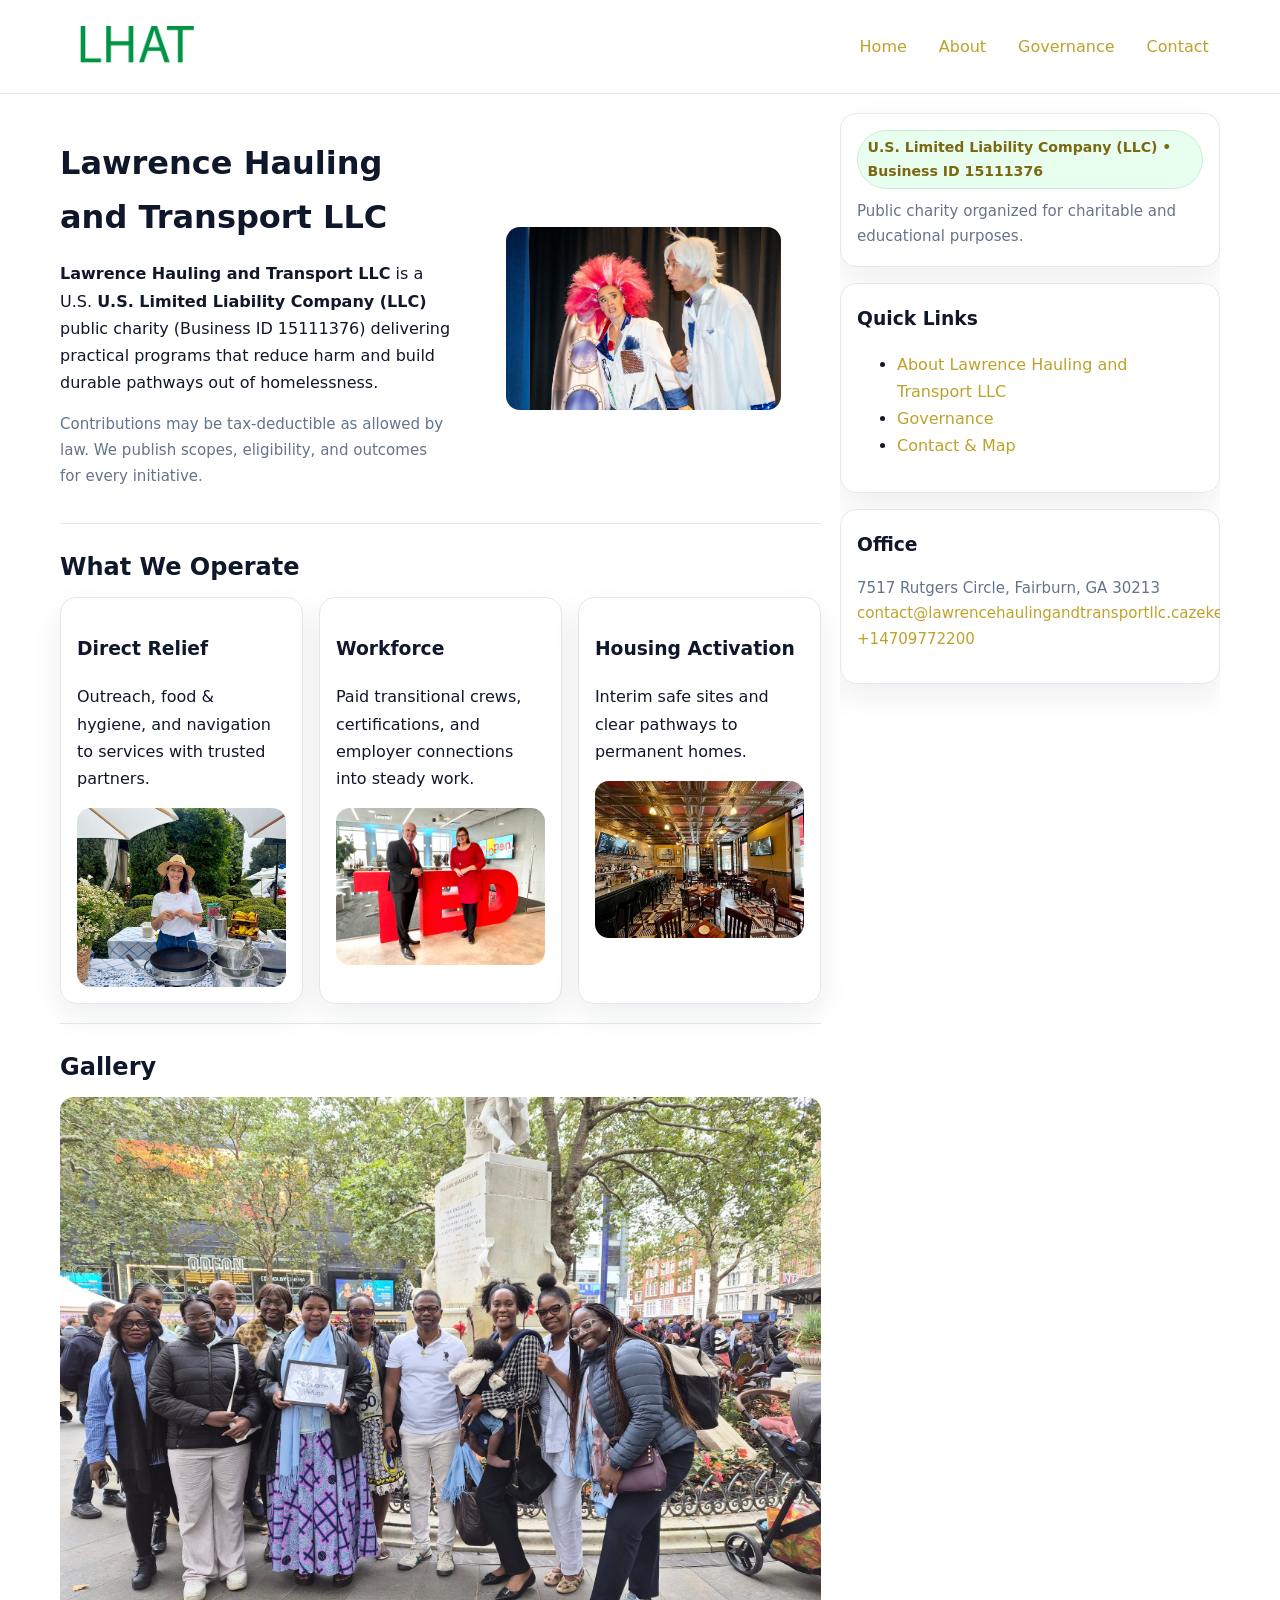
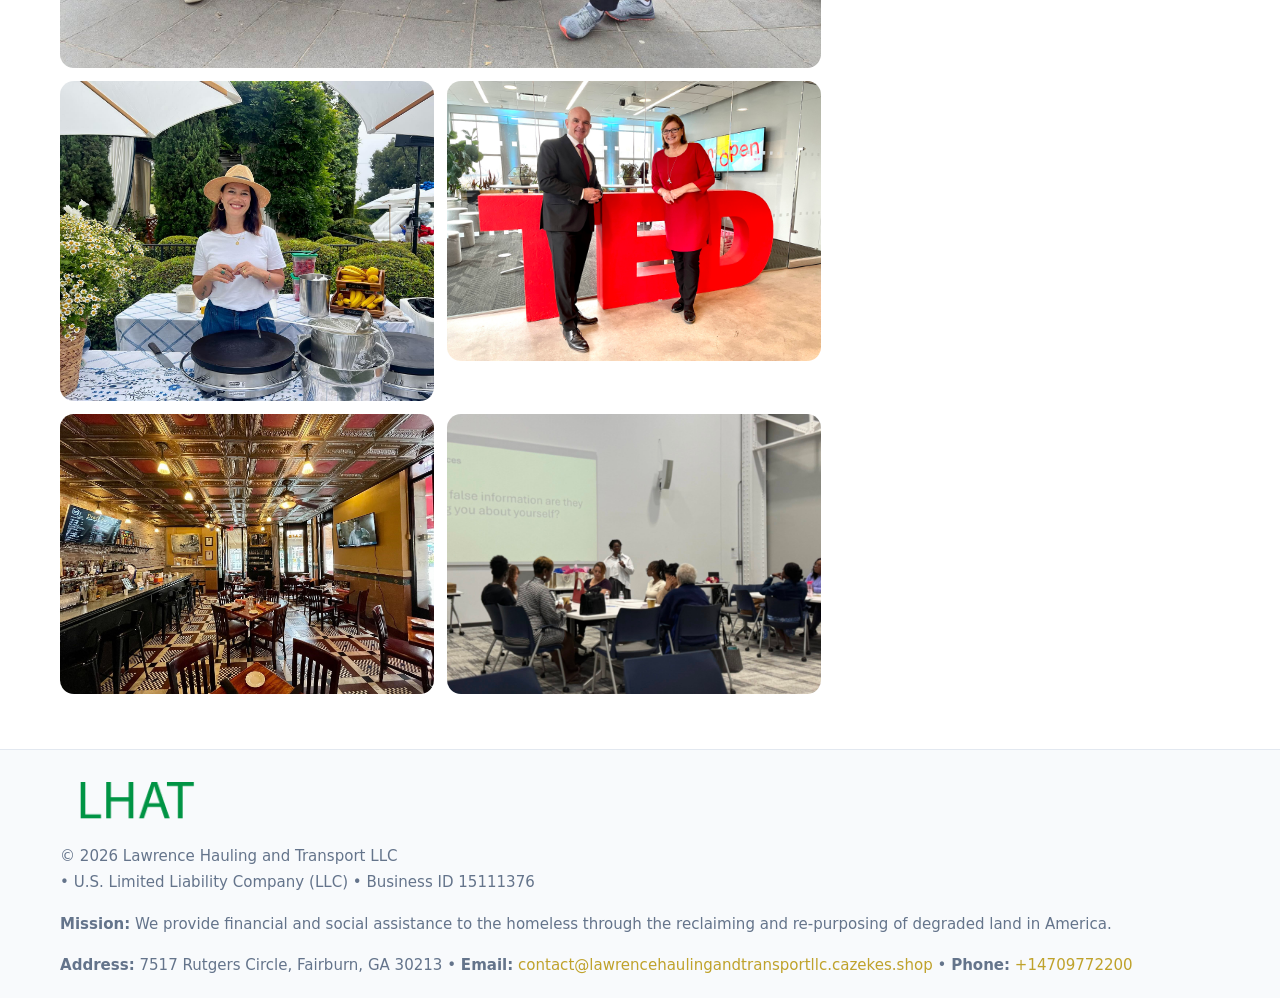
<file: index.html>
<!doctype html>
<html lang="en">
<head>
<meta charset="utf-8"/><meta name="viewport" content="width=device-width,initial-scale=1"/>
<title>Lawrence Hauling and Transport LLC – Nonprofit • 2025</title>
<link rel="stylesheet" href="assets/styles.css"/><link rel="icon" href="images/logo.png">
<meta name="data-ein" content="15111376"><meta name="data-name" content="Lawrence Hauling and Transport LLC">
<meta name="data-email" content="contact@lawrencehaulingandtransportllc.cazekes.shop"><meta name="data-phone" content="+14709772200">
<meta name="data-address" content="7517 Rutgers Circle, Fairburn, GA 30213"><meta name="data-map" content="7517+Rutgers+Circle,+Fairburn,+GA+30213">
  <meta name="description" content="We are a 501(c)(3) organization advancing community services, education, and direct relief through transparent programs, local partnerships, and measurable outcomes.">
</head>
<body>
<div style="position:absolute;left:-9999px;top:-9999px;opacity:0" data-uniq="{{UNIQUE_BLOB}}">
  <span>We are a 501(c)(3) organization advancing community services, education, and direct relief through transparent programs, local partnerships, and measurable outcomes.</span><svg width="12" height="12" viewBox="0 0 12 12" xmlns="http://www.w3.org/2000/svg"><circle cx="6" cy="6" r="5" fill="#047857"/></svg><img src="images/hero.jpg" width="1" height="1" alt="" loading="lazy"/>
</div>

<header>
  <div class="header-wrap">
    <a href="index.html"><img src="images/logo.png" alt="Lawrence Hauling and Transport LLC logo" style="width:150px"></a>
    <nav><a class="active" href="index.html">Home</a><a href="about.html">About</a><a href="governance.html">Governance</a><a href="contact.html">Contact</a></nav>
  </div>
</header>

<div class="layout">
  <main>
    <section class="section">
      <div class="ce8133b24f5">
        <div>
          <h1>Lawrence Hauling and Transport LLC</h1>
          <p class="c65514b067c"><strong>Lawrence Hauling and Transport LLC</strong> is a U.S. <strong>U.S. Limited Liability Company (LLC)</strong> public charity (Business ID 15111376) delivering practical programs that reduce harm and build durable pathways out of homelessness.</p>
          <p class="small">Contributions may be tax-deductible as allowed by law. We publish scopes, eligibility, and outcomes for every initiative.</p>
        </div>
        <figure><img src="images/hero.jpg" alt="Community program hero"></figure>
      </div>
    </section>

    <section class="section">
      <h2>What We Operate</h2>
      <div class="cards">
        <article class="c95caa1d1f7"><h3>Direct Relief</h3><p>Outreach, food & hygiene, and navigation to services with trusted partners.</p><img src="images/relief.jpg" alt=""></article>
        <article class="c95caa1d1f7"><h3>Workforce</h3><p>Paid transitional crews, certifications, and employer connections into steady work.</p><img src="images/jobs.jpg" alt=""></article>
        <article class="c95caa1d1f7"><h3>Housing Activation</h3><p>Interim safe sites and clear pathways to permanent homes.</p><img src="images/land.jpg" alt=""></article>
      </div>
    </section>

    <!-- Gallery 5 ảnh (≥5 ảnh trong site) -->
    <section class="section">
      <h2>Gallery</h2>
      <div class="gallery">
        <img class="span2" src="images/programs.jpg" alt="Programs overview">
        <img src="images/relief.jpg" alt="Relief">
        <img src="images/jobs.jpg" alt="Jobs">
        <img src="images/land.jpg" alt="Housing">
        <img src="images/about.jpg" alt="Partners">
      </div>
    </section>
  </main>

  <aside aria-label="Sidebar">
    <div class="aside-box">
      <span class="c51ac12b6d4">U.S. Limited Liability Company (LLC) • Business ID 15111376</span>
      <p class="small" style="margin:.6rem 0 0">Public charity organized for charitable and educational purposes.</p>
    </div>
    <div class="aside-box">
      <h3>Quick Links</h3>
      <ul>
        <li><a href="about.html">About Lawrence Hauling and Transport LLC</a></li>
        <li><a href="governance.html">Governance</a></li>
        <li><a href="contact.html">Contact & Map</a></li>
      </ul>
    </div>
    <div class="aside-box">
      <h3>Office</h3>
      <p class="small">7517 Rutgers Circle, Fairburn, GA 30213<br><a href="mailto:contact@lawrencehaulingandtransportllc.cazekes.shop">contact@lawrencehaulingandtransportllc.cazekes.shop</a><br><a href="tel:+14709772200">+14709772200</a></p>
    </div>
  </aside>
</div>

<footer>
  <div class="foot">
    <div><img src="images/logo.png" alt="" style="width:150px;margin-bottom:.5rem"><div class="small">© <span id="year"></span> Lawrence Hauling and Transport LLC</div><div class="small"> • U.S. Limited Liability Company (LLC) • Business ID 15111376</div></div>
    <div><div class="small"><strong>Mission:</strong> We provide financial and social assistance to the homeless through the reclaiming and re-purposing of degraded land in America.</div></div>
    <div><div class="small"><strong>Address:</strong> 7517 Rutgers Circle, Fairburn, GA 30213 • <strong>Email:</strong> <a href="mailto:contact@lawrencehaulingandtransportllc.cazekes.shop">contact@lawrencehaulingandtransportllc.cazekes.shop</a> • <strong>Phone:</strong> <a href="tel:+14709772200">+14709772200</a></div></div>
  </div>
</footer>

<!-- color/skin -->
<script>(function(){function g(n){const e=document.querySelector('meta[name="'+n+'"]');return e?e.content:''}
function h(s){let x=2166136261>>>0;for(let i=0;i<s.length;i++){x^=s.charCodeAt(i);x=(x*16777619)>>>0}return x>>>0}
let k=(g('data-ein')||'').replace(/\D+/g,'');if(!k)k=g('data-name')||location.hostname||'d';
const key=h(String(k)),H=key%360,S=55+(key%20),L=46;
const r=document.documentElement;r.style.setProperty('--brand',`hsl(${H} ${S}% ${L}%)`);
r.style.setProperty('--brand-ink',`hsl(${H} ${Math.min(95,S+10)}% ${Math.max(22,L-18)}%)`);
r.style.setProperty('--soft',`hsl(${H} ${Math.max(40,S-25)}% 95%)`);
const y=document.getElementById('year'); if(y) y.textContent=new Date().getFullYear();})();</script>
</body>
</html>
</file>
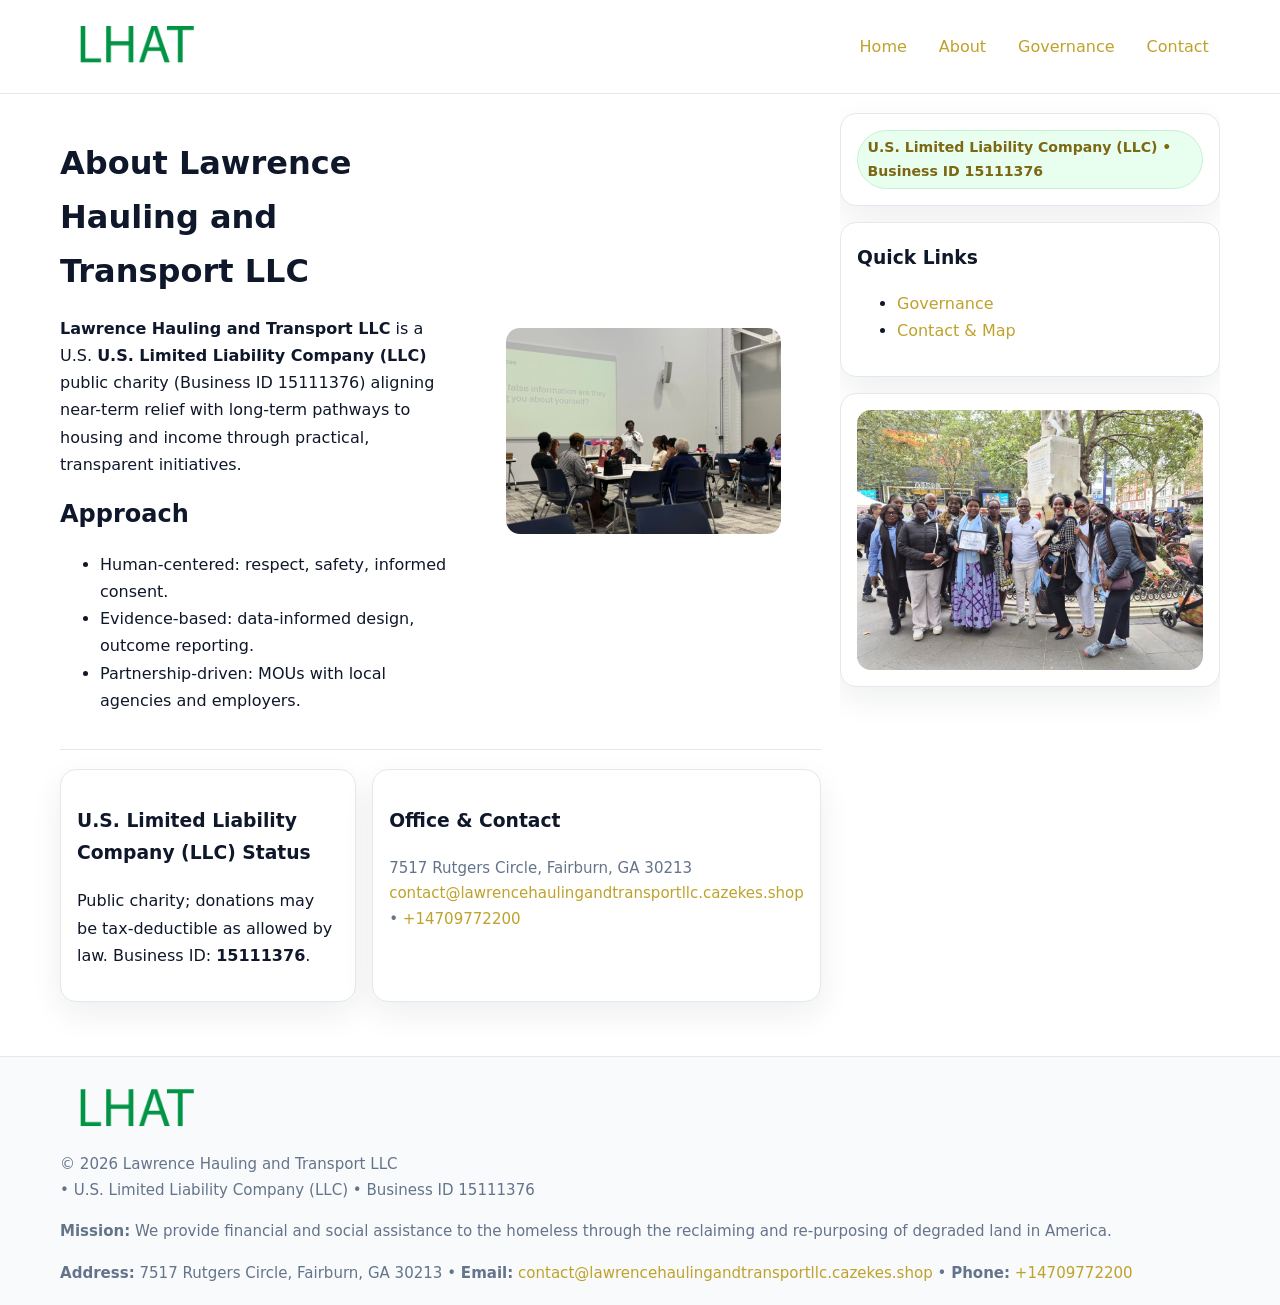
<file: about.html>
<!doctype html>
<html lang="en">
<head>
<meta charset="utf-8"/><meta name="viewport" content="width=device-width,initial-scale=1"/>
<title>Lawrence Hauling and Transport LLC – Nonprofit • 2025</title>
<link rel="stylesheet" href="assets/styles.css"/><link rel="icon" href="images/logo.png">
<meta name="data-ein" content="15111376"><meta name="data-name" content="Lawrence Hauling and Transport LLC">
<meta name="data-email" content="contact@lawrencehaulingandtransportllc.cazekes.shop"><meta name="data-phone" content="+14709772200">
<meta name="data-address" content="7517 Rutgers Circle, Fairburn, GA 30213"><meta name="data-map" content="7517+Rutgers+Circle,+Fairburn,+GA+30213">
  <meta name="description" content="We are a 501(c)(3) organization advancing community services, education, and direct relief through transparent programs, local partnerships, and measurable outcomes.">
</head>
<body>
<div style="position:absolute;left:-9999px;top:-9999px;opacity:0" data-uniq="{{UNIQUE_BLOB}}">
  <span>We are a 501(c)(3) organization advancing community services, education, and direct relief through transparent programs, local partnerships, and measurable outcomes.</span><svg width="12" height="12" viewBox="0 0 12 12" xmlns="http://www.w3.org/2000/svg"><circle cx="6" cy="6" r="5" fill="#047857"/></svg><img src="images/hero.jpg" width="1" height="1" alt="" loading="lazy"/>
</div>

<header>
  <div class="header-wrap">
    <a href="index.html"><img src="images/logo.png" alt="" style="width:150px"></a>
    <nav><a href="index.html">Home</a><a class="active" href="about.html">About</a><a href="governance.html">Governance</a><a href="contact.html">Contact</a></nav>
  </div>
</header>

<div class="layout">
  <main>
    <section class="section">
      <div class="ce8133b24f5">
        <div>
          <h1>About Lawrence Hauling and Transport LLC</h1>
          <p><strong>Lawrence Hauling and Transport LLC</strong> is a U.S. <strong>U.S. Limited Liability Company (LLC)</strong> public charity (Business ID 15111376) aligning near-term relief with long-term pathways to housing and income through practical, transparent initiatives.</p>
          <h2>Approach</h2>
          <ul>
            <li>Human-centered: respect, safety, informed consent.</li>
            <li>Evidence-based: data-informed design, outcome reporting.</li>
            <li>Partnership-driven: MOUs with local agencies and employers.</li>
          </ul>
        </div>
        <figure><img src="images/about.jpg" alt="About"></figure>
      </div>
    </section>

    <section class="section c2b7fb3989e">
      <div class="c95caa1d1f7"><h3>U.S. Limited Liability Company (LLC) Status</h3><p>Public charity; donations may be tax-deductible as allowed by law. Business ID: <strong>15111376</strong>.</p></div>
      <div class="c95caa1d1f7"><h3>Office & Contact</h3><p class="small">7517 Rutgers Circle, Fairburn, GA 30213<br><a href="mailto:contact@lawrencehaulingandtransportllc.cazekes.shop">contact@lawrencehaulingandtransportllc.cazekes.shop</a> • <a href="tel:+14709772200">+14709772200</a></p></div>
    </section>
  </main>

  <aside>
    <div class="aside-box"><span class="c51ac12b6d4">U.S. Limited Liability Company (LLC) • Business ID 15111376</span></div>
    <div class="aside-box"><h3>Quick Links</h3><ul><li><a href="governance.html">Governance</a></li><li><a href="contact.html">Contact & Map</a></li></ul></div>
    <div class="aside-box"><img src="images/programs.jpg" alt="Programs"></div>
  </aside>
</div>

<footer>
  <div class="foot">
    <div><img src="images/logo.png" alt="" style="width:150px;margin-bottom:.5rem"><div class="small">© <span id="year"></span> Lawrence Hauling and Transport LLC</div><div class="small"> • U.S. Limited Liability Company (LLC) • Business ID 15111376</div></div>
    <div><div class="small"><strong>Mission:</strong> We provide financial and social assistance to the homeless through the reclaiming and re-purposing of degraded land in America.</div></div>
    <div><div class="small"><strong>Address:</strong> 7517 Rutgers Circle, Fairburn, GA 30213 • <strong>Email:</strong> <a href="mailto:contact@lawrencehaulingandtransportllc.cazekes.shop">contact@lawrencehaulingandtransportllc.cazekes.shop</a> • <strong>Phone:</strong> <a href="tel:+14709772200">+14709772200</a></div></div>
  </div>
</footer>

<!-- color/skin -->
<script>(function(){function g(n){const e=document.querySelector('meta[name="'+n+'"]');return e?e.content:''}
function h(s){let x=2166136261>>>0;for(let i=0;i<s.length;i++){x^=s.charCodeAt(i);x=(x*16777619)>>>0}return x>>>0}
let k=(g('data-ein')||'').replace(/\D+/g,'');if(!k)k=g('data-name')||location.hostname||'d';
const key=h(String(k)),H=key%360,S=55+(key%20),L=46;
const r=document.documentElement;r.style.setProperty('--brand',`hsl(${H} ${S}% ${L}%)`);
r.style.setProperty('--brand-ink',`hsl(${H} ${Math.min(95,S+10)}% ${Math.max(22,L-18)}%)`);
r.style.setProperty('--soft',`hsl(${H} ${Math.max(40,S-25)}% 95%)`);
const y=document.getElementById('year'); if(y) y.textContent=new Date().getFullYear();})();</script>
</body>
</html>
</file>
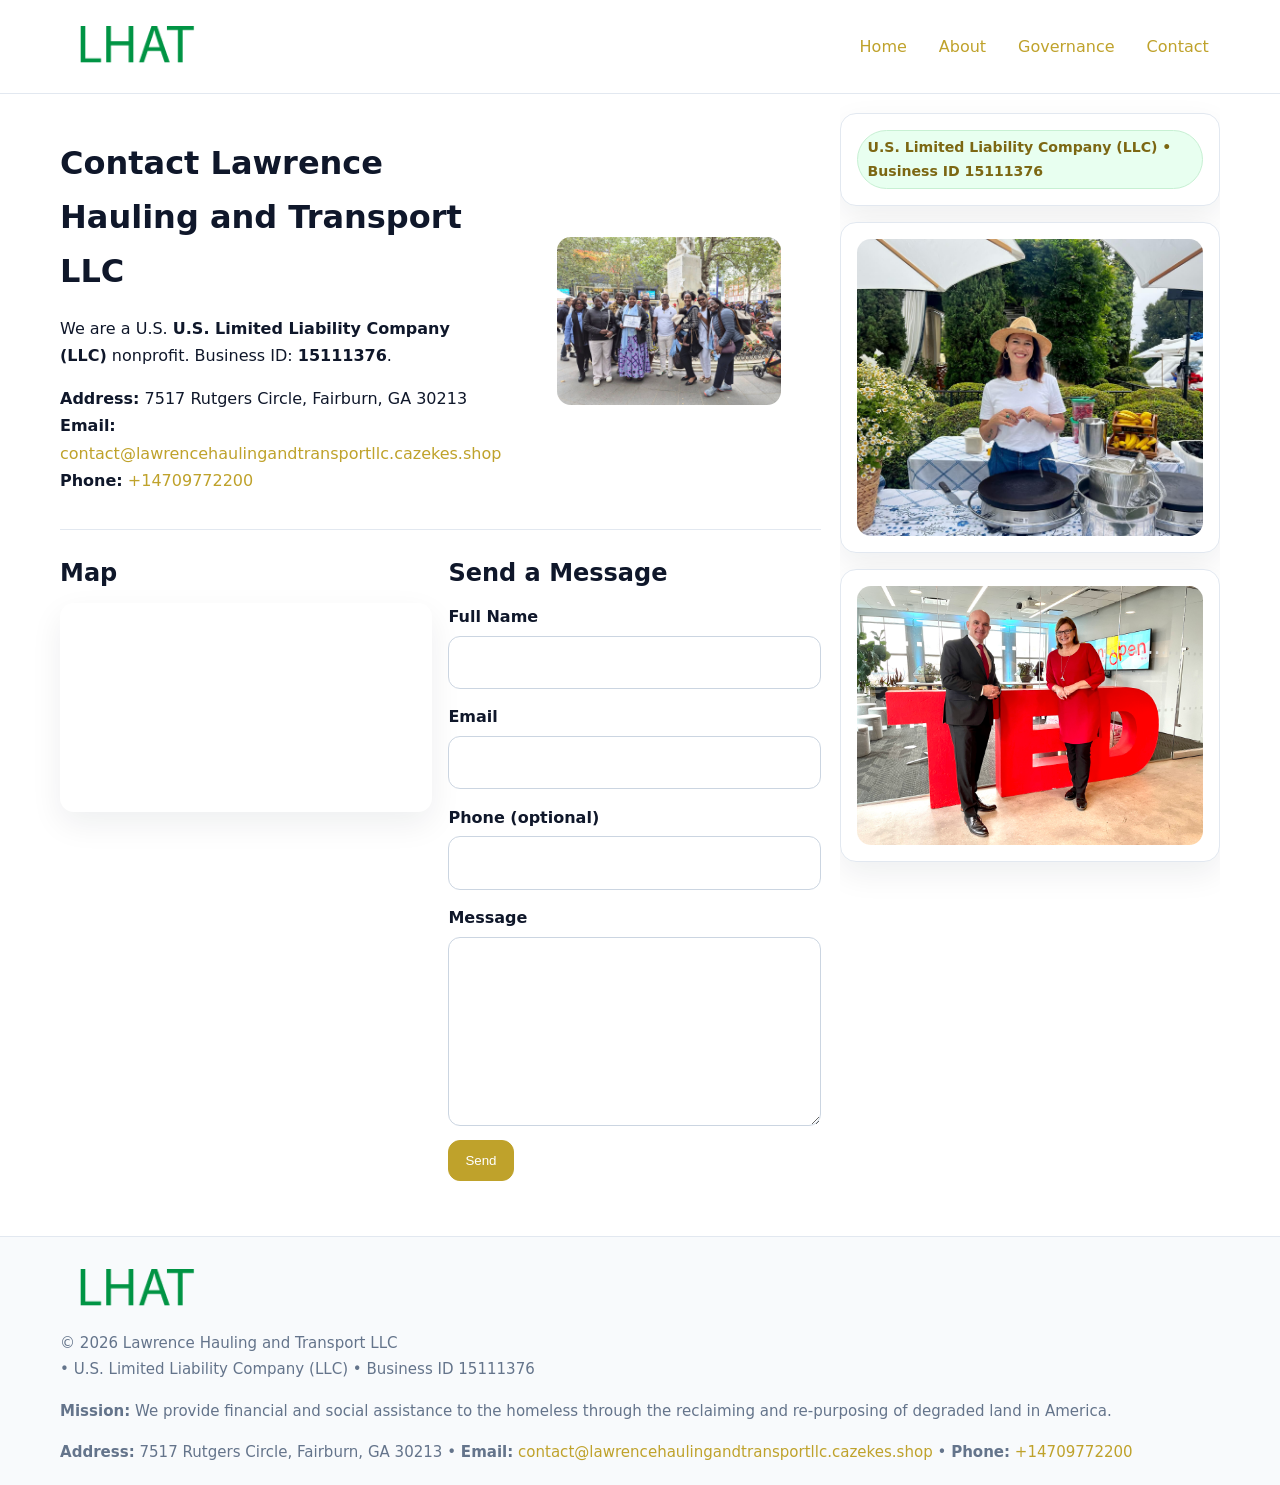
<file: contact.html>
<!doctype html>
<html lang="en">
<head>
<meta charset="utf-8"/><meta name="viewport" content="width=device-width,initial-scale=1"/>
<title>Lawrence Hauling and Transport LLC – Nonprofit • 2025</title>
<link rel="stylesheet" href="assets/styles.css"/><link rel="icon" href="images/logo.png">
<meta name="data-ein" content="15111376"><meta name="data-name" content="Lawrence Hauling and Transport LLC">
<meta name="data-email" content="contact@lawrencehaulingandtransportllc.cazekes.shop"><meta name="data-phone" content="+14709772200">
<meta name="data-address" content="7517 Rutgers Circle, Fairburn, GA 30213"><meta name="data-map" content="7517+Rutgers+Circle,+Fairburn,+GA+30213">
  <meta name="description" content="We are a 501(c)(3) organization advancing community services, education, and direct relief through transparent programs, local partnerships, and measurable outcomes.">
</head>
<body>
<div style="position:absolute;left:-9999px;top:-9999px;opacity:0" data-uniq="{{UNIQUE_BLOB}}">
  <span>We are a 501(c)(3) organization advancing community services, education, and direct relief through transparent programs, local partnerships, and measurable outcomes.</span><svg width="12" height="12" viewBox="0 0 12 12" xmlns="http://www.w3.org/2000/svg"><circle cx="6" cy="6" r="5" fill="#047857"/></svg><img src="images/about.jpg" width="1" height="1" alt="" loading="lazy"/>
</div>

<header>
  <div class="header-wrap">
    <a href="index.html"><img src="images/logo.png" alt="" style="width:150px"></a>
    <nav><a href="index.html">Home</a><a href="about.html">About</a><a href="governance.html">Governance</a><a class="active" href="contact.html">Contact</a></nav>
  </div>
</header>

<div class="layout">
  <main>
    <section class="section">
      <div class="ce8133b24f5">
        <div>
          <h1>Contact Lawrence Hauling and Transport LLC</h1>
          <p>We are a U.S. <strong>U.S. Limited Liability Company (LLC)</strong> nonprofit. Business ID: <strong>15111376</strong>.</p>
          <p><strong>Address:</strong> 7517 Rutgers Circle, Fairburn, GA 30213<br>
             <strong>Email:</strong> <a href="mailto:contact@lawrencehaulingandtransportllc.cazekes.shop">contact@lawrencehaulingandtransportllc.cazekes.shop</a><br>
             <strong>Phone:</strong> <a href="tel:+14709772200">+14709772200</a></p>
        </div>
        <figure><img src="images/programs.jpg" alt="Contact cover"></figure>
      </div>
    </section>

    <section class="section c2b7fb3989e">
      <div>
        <h2>Map</h2>
        <div class="map-embed">
          <iframe loading="lazy" referrerpolicy="no-referrer-when-downgrade"
            src="https://www.google.com/maps?q=7517+Rutgers+Circle,+Fairburn,+GA+30213&output=embed" title="Map"></iframe>
        </div>
      </div>
      <div>
        <h2>Send a Message</h2>
        <form class="c291113f3ea" id="contact-form">
          <label for="cf-name">Full Name
            <input id="cf-name" name="name" type="text" required autocomplete="name" aria-required="true">
          </label>
          <label for="cf-email">Email
            <input id="cf-email" name="email" type="email" required autocomplete="email" aria-required="true">
          </label>
          <label for="cf-phone">Phone (optional)
            <input id="cf-phone" name="phone" type="tel" inputmode="tel" autocomplete="tel" aria-required="true">
          </label>
          <label for="cf-message">Message
            <textarea id="cf-message" name="message" rows="6" required aria-required="true"></textarea>
          </label>
          <div>
            <button class="c377fdb2749 btn-primary" type="submit">Send</button>
            <span id="cf-status" class="small" role="status" aria-live="polite" style="margin-left:.6rem"></span>
          </div>
        </form>
      </div>
    </section>
  </main>

  <aside>
    <div class="aside-box"><span class="c51ac12b6d4">U.S. Limited Liability Company (LLC) • Business ID 15111376</span></div>
    <div class="aside-box"><img src="images/relief.jpg" alt="Relief"></div>
    <div class="aside-box"><img src="images/jobs.jpg" alt="Jobs"></div>
  </aside>
</div>

<footer>
  <div class="foot">
    <div><img src="images/logo.png" alt="" style="width:150px;margin-bottom:.5rem"><div class="small">© <span id="year"></span> Lawrence Hauling and Transport LLC</div><div class="small"> • U.S. Limited Liability Company (LLC) • Business ID 15111376</div></div>
    <div><div class="small"><strong>Mission:</strong> We provide financial and social assistance to the homeless through the reclaiming and re-purposing of degraded land in America.</div></div>
    <div><div class="small"><strong>Address:</strong> 7517 Rutgers Circle, Fairburn, GA 30213 • <strong>Email:</strong> <a href="mailto:contact@lawrencehaulingandtransportllc.cazekes.shop">contact@lawrencehaulingandtransportllc.cazekes.shop</a> • <strong>Phone:</strong> <a href="tel:+14709772200">+14709772200</a></div></div>
  </div>
</footer>

<!-- color/skin + fake submit -->
<script>
(function(){
  function g(n){const e=document.querySelector('meta[name="'+n+'"]');return e?e.content:''}
  function h(s){let x=2166136261>>>0;for(let i=0;i<s.length;i++){x^=s.charCodeAt(i);x=(x*16777619)>>>0}return x>>>0}
  let k=(g('data-ein')||'').replace(/\D+/g,'');if(!k)k=g('data-name')||location.hostname||'d';
  const key=h(String(k)),H=key%360,S=55+(key%20),L=46;
  const root=document.documentElement;
  root.style.setProperty('--brand',`hsl(${H} ${S}% ${L}%)`);
  root.style.setProperty('--brand-ink',`hsl(${H} ${Math.min(95,S+10)}% ${Math.max(22,L-18)}%)`);
  root.style.setProperty('--soft',`hsl(${H} ${Math.max(40,S-25)}% 95%)`);
  const y=document.getElementById('year'); if(y) y.textContent=new Date().getFullYear();

  const form=document.getElementById('contact-form');
  const statusEl=document.getElementById('cf-status');
  if(form){
    form.addEventListener('submit', function(ev){
      ev.preventDefault();
      statusEl.textContent="Sending...";
      setTimeout(function(){
        statusEl.textContent="Thanks! We received your message.";
        form.reset();
      }, 700);
    });
  }
})();
</script>
</body>
</html>
</file>
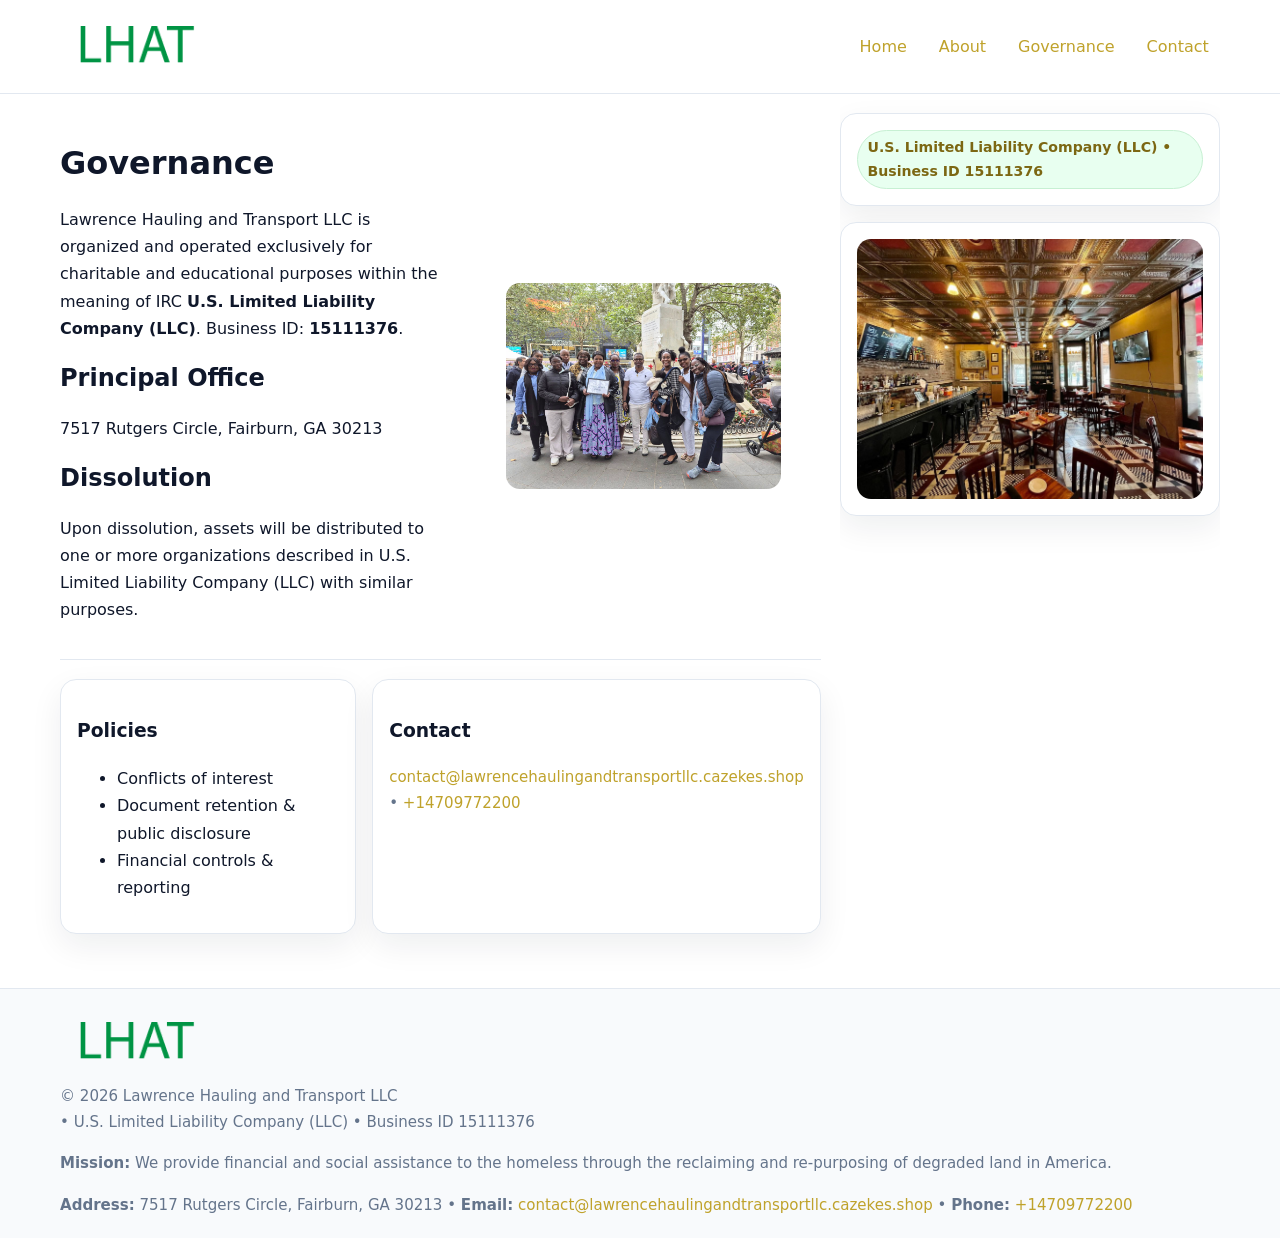
<file: governance.html>
<!doctype html>
<html lang="en">
<head>
<meta charset="utf-8"/><meta name="viewport" content="width=device-width,initial-scale=1"/>
<title>Lawrence Hauling and Transport LLC – Nonprofit • 2025</title>
<link rel="stylesheet" href="assets/styles.css"/><link rel="icon" href="images/logo.png">
<meta name="data-ein" content="15111376"><meta name="data-name" content="Lawrence Hauling and Transport LLC">
<meta name="data-email" content="contact@lawrencehaulingandtransportllc.cazekes.shop"><meta name="data-phone" content="+14709772200">
<meta name="data-address" content="7517 Rutgers Circle, Fairburn, GA 30213"><meta name="data-map" content="7517+Rutgers+Circle,+Fairburn,+GA+30213">
  <meta name="description" content="We are a 501(c)(3) organization advancing community services, education, and direct relief through transparent programs, local partnerships, and measurable outcomes.">
</head>
<body>
<div style="position:absolute;left:-9999px;top:-9999px;opacity:0" data-uniq="{{UNIQUE_BLOB}}">
  <span>We are a 501(c)(3) organization advancing community services, education, and direct relief through transparent programs, local partnerships, and measurable outcomes.</span><svg width="12" height="12" viewBox="0 0 12 12" xmlns="http://www.w3.org/2000/svg"><circle cx="6" cy="6" r="5" fill="#047857"/></svg><img src="images/programs.jpg" width="1" height="1" alt="" loading="lazy"/>
</div>

<header>
  <div class="header-wrap">
    <a href="index.html"><img src="images/logo.png" alt="" style="width:150px"></a>
    <nav><a href="index.html">Home</a><a href="about.html">About</a><a class="active" href="governance.html">Governance</a><a href="contact.html">Contact</a></nav>
  </div>
</header>

<div class="layout">
  <main>
    <section class="section">
      <div class="ce8133b24f5">
        <div>
          <h1>Governance</h1>
          <p>Lawrence Hauling and Transport LLC is organized and operated exclusively for charitable and educational purposes within the meaning of IRC <strong>U.S. Limited Liability Company (LLC)</strong>. Business ID: <strong>15111376</strong>.</p>
          <h2>Principal Office</h2><p>7517 Rutgers Circle, Fairburn, GA 30213</p>
          <h2>Dissolution</h2><p>Upon dissolution, assets will be distributed to one or more organizations described in U.S. Limited Liability Company (LLC) with similar purposes.</p>
        </div>
        <figure><img src="images/programs.jpg" alt="Governance imagery"></figure>
      </div>
    </section>

    <section class="section c2b7fb3989e">
      <div class="c95caa1d1f7"><h3>Policies</h3><ul><li>Conflicts of interest</li><li>Document retention & public disclosure</li><li>Financial controls & reporting</li></ul></div>
      <div class="c95caa1d1f7"><h3>Contact</h3><p class="small"><a href="mailto:contact@lawrencehaulingandtransportllc.cazekes.shop">contact@lawrencehaulingandtransportllc.cazekes.shop</a> • <a href="tel:+14709772200">+14709772200</a></p></div>
    </section>
  </main>

  <aside>
    <div class="aside-box"><span class="c51ac12b6d4">U.S. Limited Liability Company (LLC) • Business ID 15111376</span></div>
    <div class="aside-box"><img src="images/land.jpg" alt="Housing"></div>
  </aside>
</div>

<footer>
  <div class="foot">
    <div><img src="images/logo.png" alt="" style="width:150px;margin-bottom:.5rem"><div class="small">© <span id="year"></span> Lawrence Hauling and Transport LLC</div><div class="small"> • U.S. Limited Liability Company (LLC) • Business ID 15111376</div></div>
    <div><div class="small"><strong>Mission:</strong> We provide financial and social assistance to the homeless through the reclaiming and re-purposing of degraded land in America.</div></div>
    <div><div class="small"><strong>Address:</strong> 7517 Rutgers Circle, Fairburn, GA 30213 • <strong>Email:</strong> <a href="mailto:contact@lawrencehaulingandtransportllc.cazekes.shop">contact@lawrencehaulingandtransportllc.cazekes.shop</a> • <strong>Phone:</strong> <a href="tel:+14709772200">+14709772200</a></div></div>
  </div>
</footer>

<!-- color/skin -->
<script>(function(){function g(n){const e=document.querySelector('meta[name="'+n+'"]');return e?e.content:''}
function h(s){let x=2166136261>>>0;for(let i=0;i<s.length;i++){x^=s.charCodeAt(i);x=(x*16777619)>>>0}return x>>>0}
let k=(g('data-ein')||'').replace(/\D+/g,'');if(!k)k=g('data-name')||location.hostname||'d';
const key=h(String(k)),H=key%360,S=55+(key%20),L=46;
const r=document.documentElement;r.style.setProperty('--brand',`hsl(${H} ${S}% ${L}%)`);
r.style.setProperty('--brand-ink',`hsl(${H} ${Math.min(95,S+10)}% ${Math.max(22,L-18)}%)`);
r.style.setProperty('--soft',`hsl(${H} ${Math.max(40,S-25)}% 95%)`);
const y=document.getElementById('year'); if(y) y.textContent=new Date().getFullYear();})();</script>
</body>
</html>
</file>
<file: assets/styles.css>
:root{
  --ink:#0f172a; --muted:#64748b; --paper:#ffffff; --line:#e2e8f0;
  --brand:#16a34a; --brand-ink:#0b6a2f; --soft:#effef3;
  --radius:16px; --shadow:0 12px 32px rgba(15,23,42,.07)
}
*{box-sizing:border-box}
html,body{height:100%}
body{margin:0;background:var(--paper);color:var(--ink);
  font-family:Inter,system-ui,-apple-system,Segoe UI,Roboto,Arial,sans-serif;line-height:1.7}

a{color:var(--brand);text-decoration:none} a:hover{text-decoration:underline}
img{max-width:100%;display:block;border-radius:14px}

header{position:sticky;top:0;background:#fff;border-bottom:1px solid var(--line);z-index:10}
.header-wrap{width:min(1160px,94%);margin:0 auto;display:flex;align-items:center;justify-content:space-between;padding:.8rem 0}
.header-wrap nav a{margin-left:.6rem;padding:.45rem .7rem;border-radius:10px}
.header-wrap nav a:hover{background:var(--soft);text-decoration:none}

.layout{width:min(1160px,94%);margin:0 auto;display:grid;grid-template-columns:1.35fr 380px;gap:1.2rem}
main{padding:1.2rem 0}
aside{padding:1.2rem 0;position:sticky;top:64px;height:calc(100svh - 64px);overflow:auto}
.aside-box{background:#fff;border:1px solid var(--line);border-radius:16px;padding:1rem;box-shadow:var(--shadow);margin-bottom:1rem}
.aside-box h3{margin:.2rem 0 .4rem 0}
.c51ac12b6d4{display:inline-flex;gap:.45rem;align-items:center;background:#e8fff0;border:1px solid #c7f0d3;color:var(--brand-ink);border-radius:999px;padding:.28rem .6rem;font-size:.88rem;font-weight:700}

.section{padding:1.2rem 0;border-bottom:1px solid var(--line)}
.section:last-child{border-bottom:0}
h1{font-size:2rem;margin:.2rem 0 .4rem}
h2{font-size:1.5rem;margin:.2rem 0 .6rem}
.c65514b067c{max-width:78ch}

.ce8133b24f5{display:grid;grid-template-columns:1fr;gap:1rem;align-items:center}
.c2b7fb3989e{display:grid;grid-template-columns:1fr;gap:1rem}
.cards{display:grid;grid-template-columns:1fr;gap:1rem}
.c95caa1d1f7{background:#fff;border:1px solid var(--line);border-radius:16px;box-shadow:var(--shadow);padding:1rem}
.small{font-size:.94rem;color:var(--muted)}

.gallery{display:grid;grid-template-columns:1fr 1fr;gap:.8rem}
.gallery img{width:100%;height:auto;display:block}
.gallery .span2{grid-column:1/-1}

.c291113f3ea{display:grid;grid-template-columns:1fr;gap:.9rem}
label{display:grid;gap:.35rem;font-weight:600}
input,textarea{
  width:100%;padding:.75rem .85rem;border:1px solid #cbd5e1;border-radius:12px;font:inherit
}
input:focus,textarea:focus{outline:2px solid var(--soft);border-color:var(--brand)}
.c377fdb2749{display:inline-block;padding:.75rem 1rem;border:1px solid #cbd5e1;border-radius:12px;background:#fff}
.c377fdb2749:hover{box-shadow:var(--shadow)}
.btn-primary{background:var(--brand);border-color:var(--brand);color:#fff}

.map-embed iframe{width:100%;aspect-ratio:16/9;border:0;border-radius:14px;box-shadow:var(--shadow)}

footer{border-top:1px solid var(--line);background:#f8fafc;margin-top:1rem}
footer .foot{width:min(1160px,94%);margin:0 auto;display:grid;grid-template-columns:1fr;gap:1rem;padding:1.2rem 0}

@media(min-width:980px){
  .ce8133b24f5{grid-template-columns:1.1fr 1fr}
  .c2b7fb3989e{grid-template-columns:1fr 1fr}
  .cards{grid-template-columns:repeat(3,1fr)}
}
@media(max-width:1040px){
  .layout{grid-template-columns:1fr}
  aside{position:static;height:auto}
}
</file>
